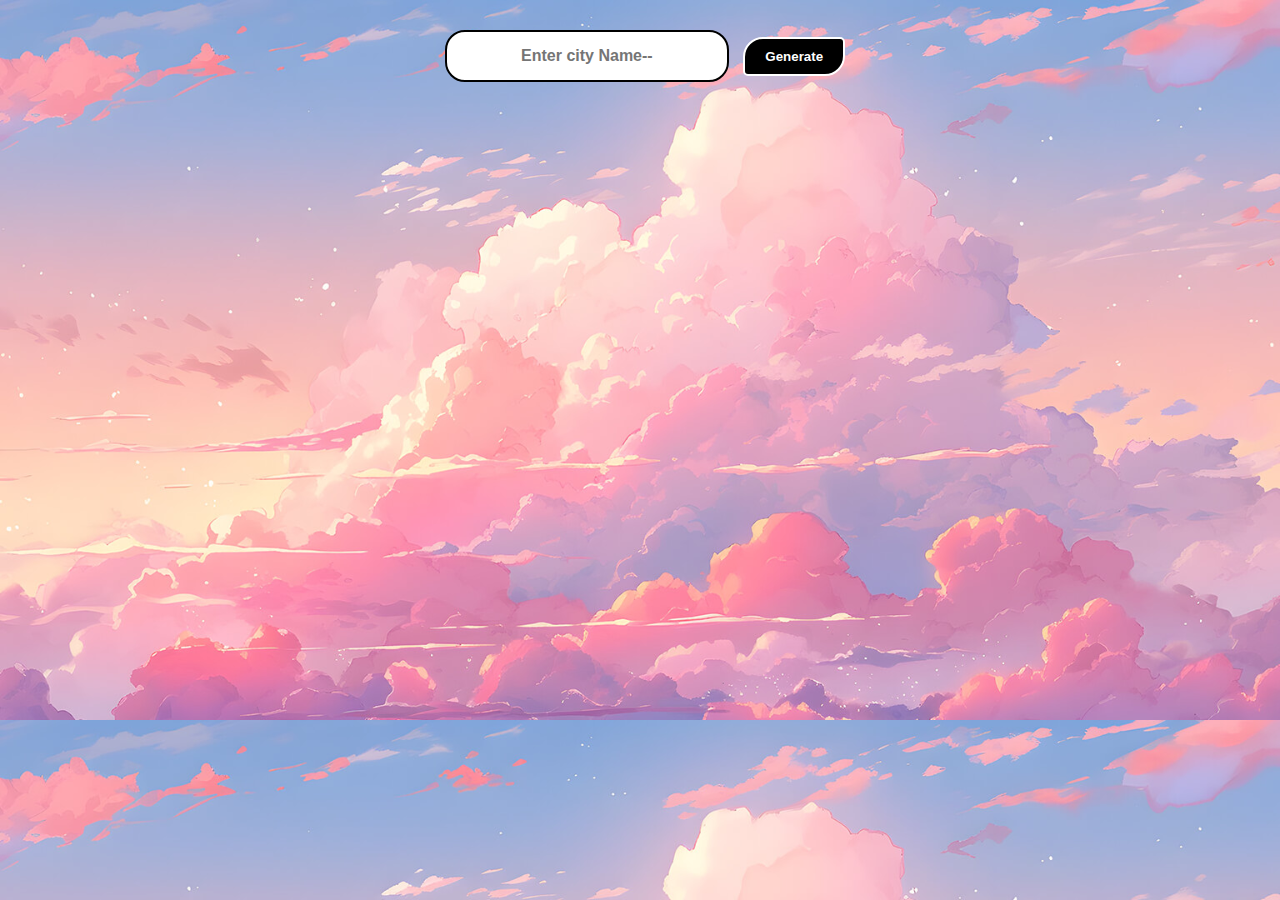
<file: index.html>
<!DOCTYPE html>
<html lang="en">
<head>
  <meta charset="UTF-8">
  <meta name="viewport" content="width=device-width, initial-scale=1.0">
  <title>Weather App</title>
  <link rel="stylesheet" href="styles.css">
</head>
<body>

  <form class="weatherform" action="">
    <input type="text" class="cityip" placeholder="Enter city Name--">
    <button type="submit">Generate </button>
  </form>

  <div class="card" style="display: none;">
 
  </div>
  
  <script src="index.js"></script>
</body>
</html>
</file>
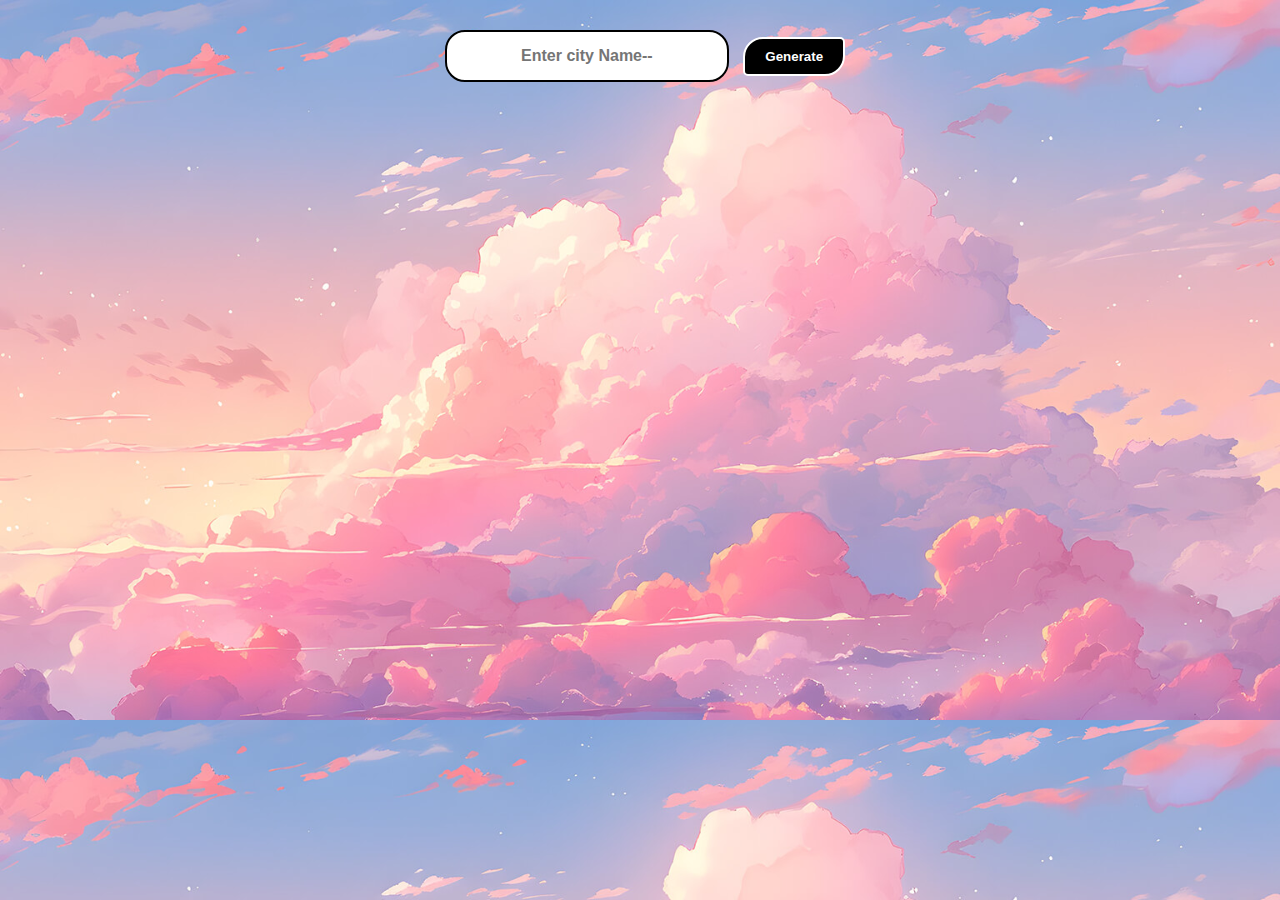
<file: weatherapp/index.html>
<!DOCTYPE html>
<html lang="en">
<head>
  <meta charset="UTF-8">
  <meta name="viewport" content="width=device-width, initial-scale=1.0">
  <title>Document</title>
  <link rel="stylesheet" href="styles.css">
</head>
<body>

  <form class="weatherform" action="">
    <input type="text" class="cityip" placeholder="Enter city Name--">
    <button type="submit">Generate </button>
  </form>

  <div class="card" style="display: none;">
 
  </div>
  
  <script src="index.js"></script>
</body>
</html>
</file>
<file: styles.css>
body{
  font-family: arial, sans-serif;
  background-color: hsl(0, 0%, 90%);
  margin: 0;
  display: flex;
  flex-direction: column;
  align-items: center;
  background-image: url(cloud2.jpg);
  background-size: cover;
}

.weatherform{
  margin: 20px;
  
}

.cityip{
  padding: 15px;
  text-align: center;
  font-size: 1rem;
  margin: 10px;
  font-weight: bold;
  border: 2.3px solid;
  border-radius: 20px;
  width: 250px;
}

button[type="submit"]{
  border: 2px solid;
  border-radius: 20px 5px;
  padding: 10px 20px;
  color: hsl(0, 0%, 100%);
  background-color: hsl(0, 0%, 0%);
  font-weight: bold;
  cursor: pointer;
  
}

button[type="submit"]:hover{
  color: hsl(0, 4%, 72%);
  background-color: hsl(0, 2%, 16%);
  transform:scale(1.1);
}

.card{
  background: linear-gradient(180deg, hsl(210, 100%, 75%), hsl(40, 100%, 75%));
  border-radius: 15px;
  padding: 50px;
  box-shadow: 4px 2px 5px rgba(0, 0, 0, 0.750);
  min-width: 300px;
  display: flex;
  flex-direction: column;
  align-items: center;

}

h1{
  
  font-family:sans-serif;
  margin-top: 0;
  margin-bottom: 25px;
  cursor: pointer;
}

h1:hover{
  transform: scale(1.1);
  font-family:sans-serif;
}

.tempDisplay:hover,.humidityDisplay:hover,.descDisplay:hover, .emoji:hover{
  transform: scale(1.1);
  font-family:sans-serif;
}

p{
  font-size: 1.5rem;
  margin: 7px 0;
}

.cityDisplay, .tempDisplay{
  font-size: 3rem;
  font-weight: bold;
  margin-bottom: 25px;
  color: rgba(0, 0, 0, 0.805);
}

.humidityDisplay{
  font-weight: bold;
  margin-bottom: 25px;
  font-family:sans-serif;
}

.descDisplay{
  font-style: italic;
  font-weight: bold;
}

.emoji{
  margin: 0;
  font-size: 5rem;
}

.errorDisplay{
  font-size: 1rem;
  color: hsl(0, 0%, 0%, 0.75);
  font-weight: bold;
}
</file>
<file: weatherapp/styles.css>
body{
  font-family: arial, sans-serif;
  background-color: hsl(0, 0%, 90%);
  margin: 0;
  display: flex;
  flex-direction: column;
  align-items: center;
  background-image: url(cloud2.jpg);
  background-size: cover;
}

.weatherform{
  margin: 20px;
  
}

.cityip{
  padding: 15px;
  text-align: center;
  font-size: 1rem;
  margin: 10px;
  font-weight: bold;
  border: 2.3px solid;
  border-radius: 20px;
  width: 250px;
}

button[type="submit"]{
  border: 2px solid;
  border-radius: 20px 5px;
  padding: 10px 20px;
  color: hsl(0, 0%, 100%);
  background-color: hsl(0, 0%, 0%);
  font-weight: bold;
  cursor: pointer;
  
}

button[type="submit"]:hover{
  color: hsl(0, 4%, 72%);
  background-color: hsl(0, 2%, 16%);
  transform:scale(1.1);
}

.card{
  background: linear-gradient(180deg, hsl(210, 100%, 75%), hsl(40, 100%, 75%));
  border-radius: 15px;
  padding: 50px;
  box-shadow: 4px 2px 5px rgba(0, 0, 0, 0.750);
  min-width: 300px;
  display: flex;
  flex-direction: column;
  align-items: center;

}

h1{
  
  font-family:sans-serif;
  margin-top: 0;
  margin-bottom: 25px;
  cursor: pointer;
}

h1:hover{
  transform: scale(1.1);
  font-family:sans-serif;
}

.tempDisplay:hover,.humidityDisplay:hover,.descDisplay:hover, .emoji:hover{
  transform: scale(1.1);
  font-family:sans-serif;
}

p{
  font-size: 1.5rem;
  margin: 7px 0;
}

.cityDisplay, .tempDisplay{
  font-size: 3rem;
  font-weight: bold;
  margin-bottom: 25px;
  color: rgba(0, 0, 0, 0.805);
}

.humidityDisplay{
  font-weight: bold;
  margin-bottom: 25px;
  font-family:sans-serif;
}

.descDisplay{
  font-style: italic;
  font-weight: bold;
}

.emoji{
  margin: 0;
  font-size: 5rem;
}

.errorDisplay{
  font-size: 1rem;
  color: hsl(0, 0%, 0%, 0.75);
  font-weight: bold;
}
</file>
